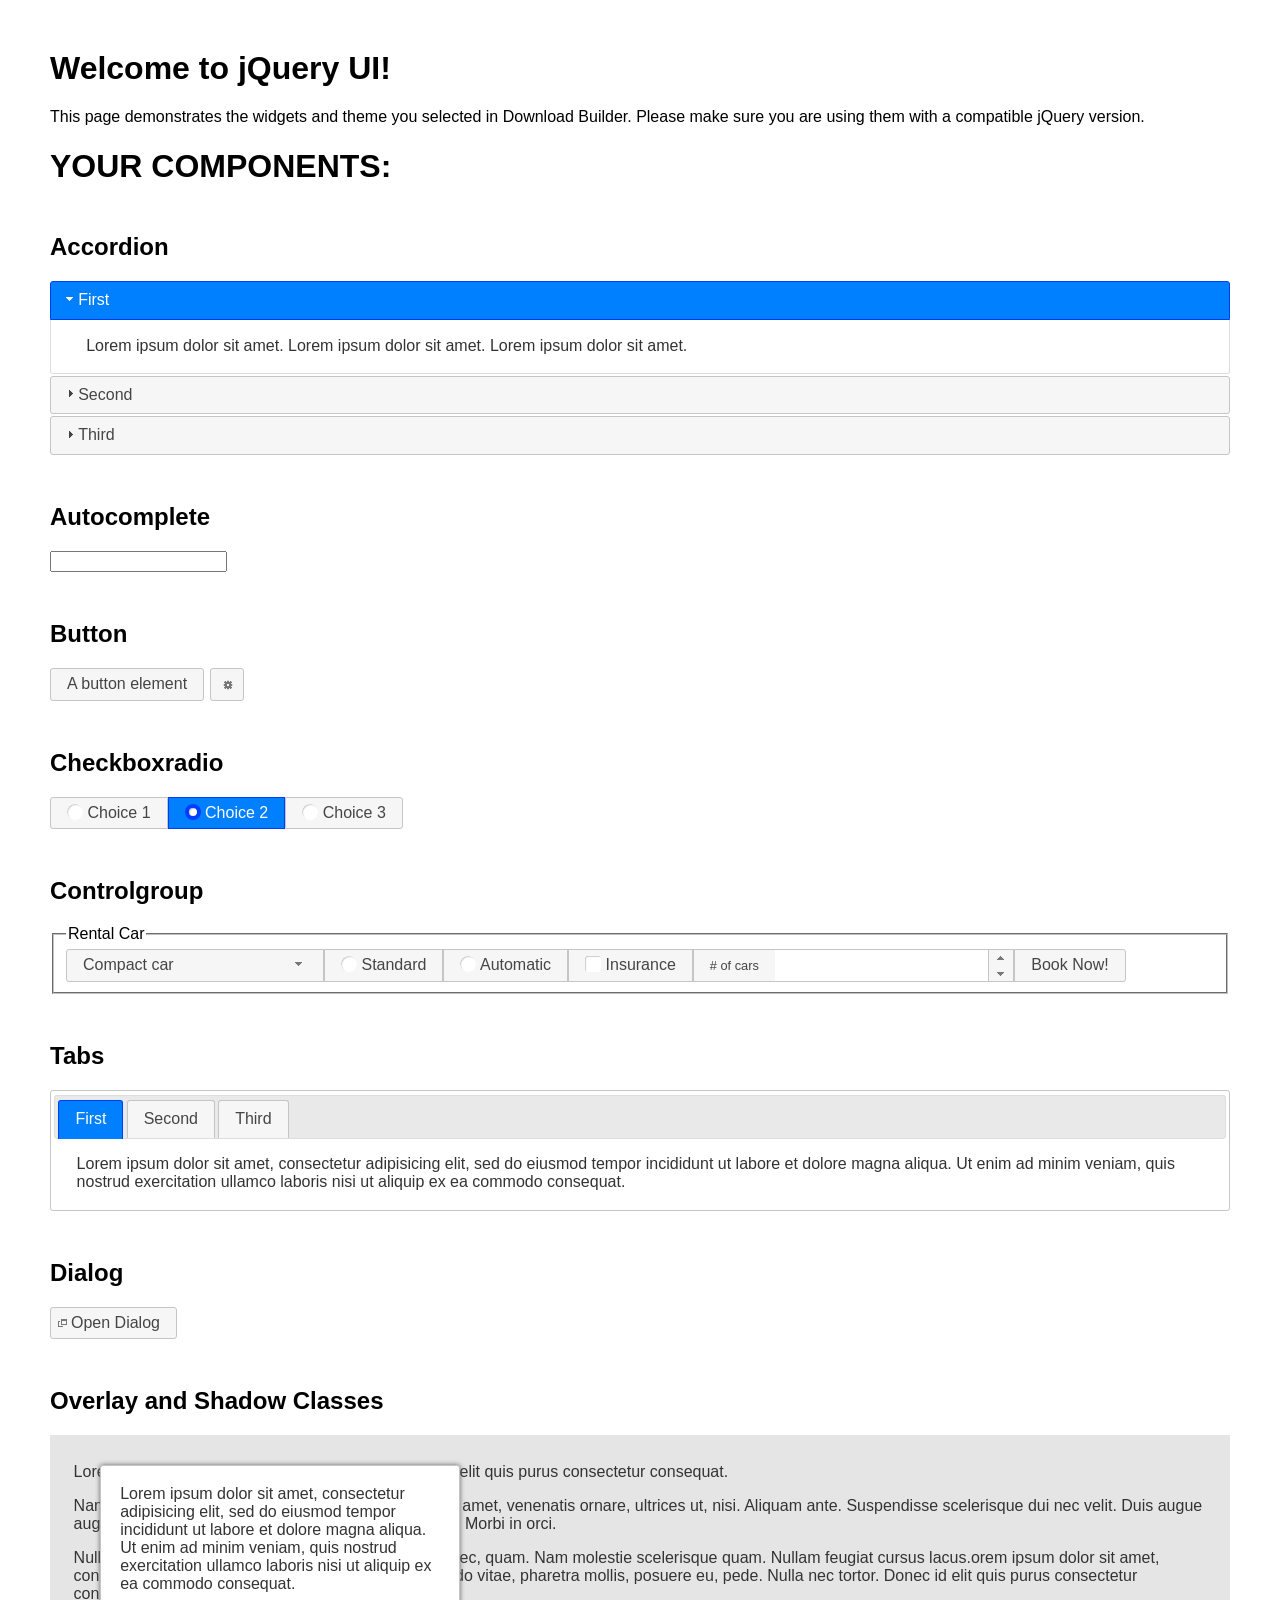
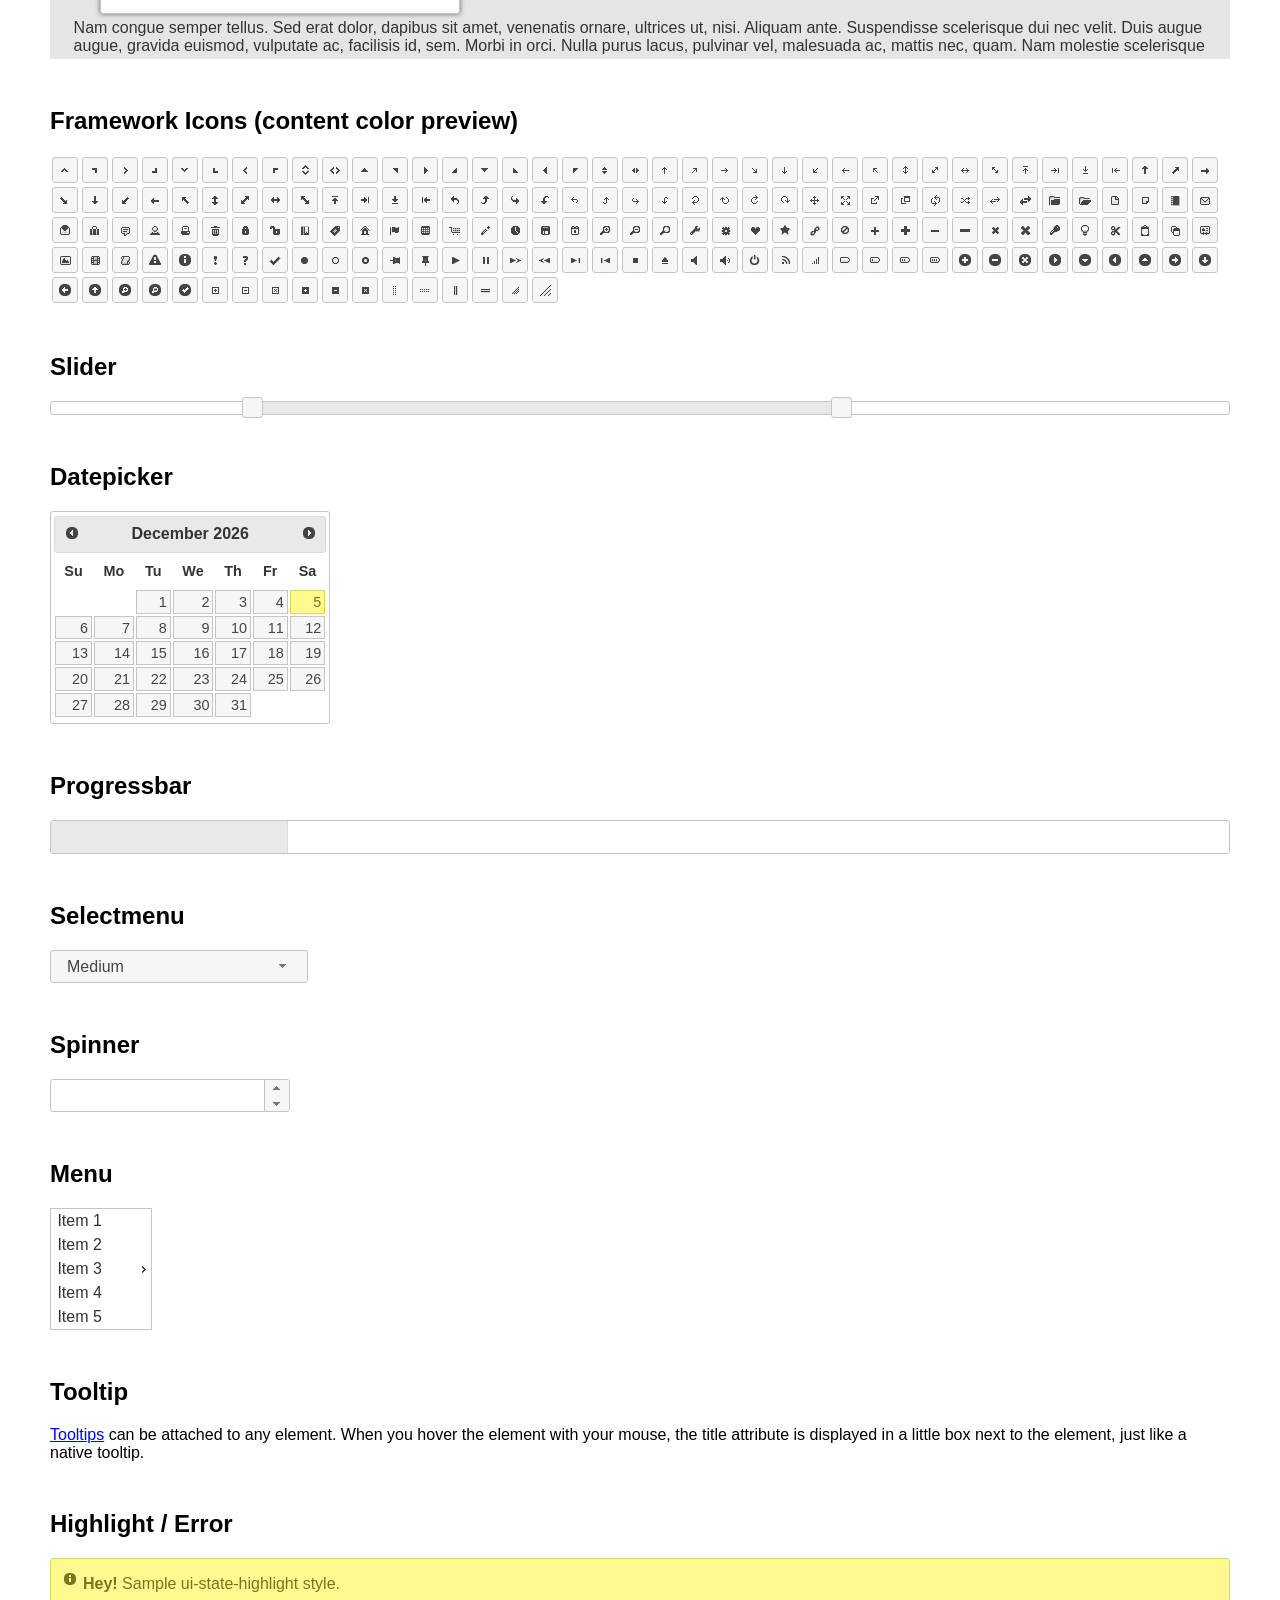
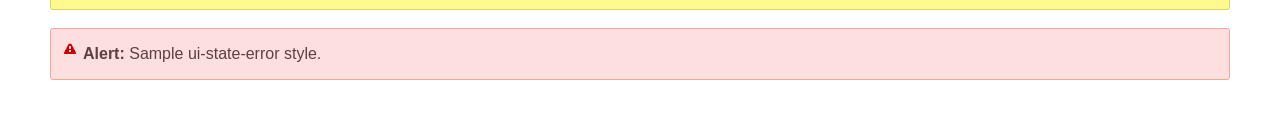
<file: [웹디자인 및 개발] 2025 지방기능경기대회 선수제공파일/공통/jquery-ui-1.12.1.custom/index.html>
<!doctype html>
<html lang="us">
<head>
 <meta charset="utf-8">
 <title>jQuery UI Example Page</title>
 <link href="jquery-ui.css" rel="stylesheet">
 <style>
 body{
  font-family: "Trebuchet MS", sans-serif;
  margin: 50px;
 }
 .demoHeaders {
  margin-top: 2em;
 }
 #dialog-link {
  padding: .4em 1em .4em 20px;
  text-decoration: none;
  position: relative;
 }
 #dialog-link span.ui-icon {
  margin: 0 5px 0 0;
  position: absolute;
  left: .2em;
  top: 50%;
  margin-top: -8px;
 }
 #icons {
  margin: 0;
  padding: 0;
 }
 #icons li {
  margin: 2px;
  position: relative;
  padding: 4px 0;
  cursor: pointer;
  float: left;
  list-style: none;
 }
 #icons span.ui-icon {
  float: left;
  margin: 0 4px;
 }
 .fakewindowcontain .ui-widget-overlay {
  position: absolute;
 }
 select {
  width: 200px;
 }
 </style>
</head>
<body>

<h1>Welcome to jQuery UI!</h1>

<div class="ui-widget">
 <p>This page demonstrates the widgets and theme you selected in Download Builder. Please make sure you are using them with a compatible jQuery version.</p>
</div>

<h1>YOUR COMPONENTS:</h1>


<!-- Accordion -->
<h2 class="demoHeaders">Accordion</h2>
<div id="accordion">
 <h3>First</h3>
 <div>Lorem ipsum dolor sit amet. Lorem ipsum dolor sit amet. Lorem ipsum dolor sit amet.</div>
 <h3>Second</h3>
 <div>Phasellus mattis tincidunt nibh.</div>
 <h3>Third</h3>
 <div>Nam dui erat, auctor a, dignissim quis.</div>
</div>



<!-- Autocomplete -->
<h2 class="demoHeaders">Autocomplete</h2>
<div>
 <input id="autocomplete" title="type &quot;a&quot;">
</div>



<!-- Button -->
<h2 class="demoHeaders">Button</h2>
<button id="button">A button element</button>
<button id="button-icon">An icon-only button</button>



<!-- Checkboxradio -->
<h2 class="demoHeaders">Checkboxradio</h2>
<form style="margin-top: 1em;">
 <div id="radioset">
  <input type="radio" id="radio1" name="radio"><label for="radio1">Choice 1</label>
  <input type="radio" id="radio2" name="radio" checked="checked"><label for="radio2">Choice 2</label>
  <input type="radio" id="radio3" name="radio"><label for="radio3">Choice 3</label>
 </div>
</form>



<!-- Controlgroup -->
<h2 class="demoHeaders">Controlgroup</h2>
<fieldset>
 <legend>Rental Car</legend>
 <div id="controlgroup">
  <select id="car-type">
   <option>Compact car</option>
   <option>Midsize car</option>
   <option>Full size car</option>
   <option>SUV</option>
   <option>Luxury</option>
   <option>Truck</option>
   <option>Van</option>
  </select>
  <label for="transmission-standard">Standard</label>
  <input type="radio" name="transmission" id="transmission-standard">
  <label for="transmission-automatic">Automatic</label>
  <input type="radio" name="transmission" id="transmission-automatic">
  <label for="insurance">Insurance</label>
  <input type="checkbox" name="insurance" id="insurance">
  <label for="horizontal-spinner" class="ui-controlgroup-label"># of cars</label>
  <input id="horizontal-spinner" class="ui-spinner-input">
  <button>Book Now!</button>
 </div>
</fieldset>



<!-- Tabs -->
<h2 class="demoHeaders">Tabs</h2>
<div id="tabs">
 <ul>
  <li><a href="#tabs-1">First</a></li>
  <li><a href="#tabs-2">Second</a></li>
  <li><a href="#tabs-3">Third</a></li>
 </ul>
 <div id="tabs-1">Lorem ipsum dolor sit amet, consectetur adipisicing elit, sed do eiusmod tempor incididunt ut labore et dolore magna aliqua. Ut enim ad minim veniam, quis nostrud exercitation ullamco laboris nisi ut aliquip ex ea commodo consequat.</div>
 <div id="tabs-2">Phasellus mattis tincidunt nibh. Cras orci urna, blandit id, pretium vel, aliquet ornare, felis. Maecenas scelerisque sem non nisl. Fusce sed lorem in enim dictum bibendum.</div>
 <div id="tabs-3">Nam dui erat, auctor a, dignissim quis, sollicitudin eu, felis. Pellentesque nisi urna, interdum eget, sagittis et, consequat vestibulum, lacus. Mauris porttitor ullamcorper augue.</div>
</div>



<h2 class="demoHeaders">Dialog</h2>
<p>
 <button id="dialog-link" class="ui-button ui-corner-all ui-widget">
  <span class="ui-icon ui-icon-newwin"></span>Open Dialog
 </button>
</p>

<h2 class="demoHeaders">Overlay and Shadow Classes</h2>
<div style="position: relative; width: 96%; height: 200px; padding:1% 2%; overflow:hidden;" class="fakewindowcontain">
 <p>Lorem ipsum dolor sit amet,  Nulla nec tortor. Donec id elit quis purus consectetur consequat. </p><p>Nam congue semper tellus. Sed erat dolor, dapibus sit amet, venenatis ornare, ultrices ut, nisi. Aliquam ante. Suspendisse scelerisque dui nec velit. Duis augue augue, gravida euismod, vulputate ac, facilisis id, sem. Morbi in orci. </p><p>Nulla purus lacus, pulvinar vel, malesuada ac, mattis nec, quam. Nam molestie scelerisque quam. Nullam feugiat cursus lacus.orem ipsum dolor sit amet, consectetur adipiscing elit. Donec libero risus, commodo vitae, pharetra mollis, posuere eu, pede. Nulla nec tortor. Donec id elit quis purus consectetur consequat. </p><p>Nam congue semper tellus. Sed erat dolor, dapibus sit amet, venenatis ornare, ultrices ut, nisi. Aliquam ante. Suspendisse scelerisque dui nec velit. Duis augue augue, gravida euismod, vulputate ac, facilisis id, sem. Morbi in orci. Nulla purus lacus, pulvinar vel, malesuada ac, mattis nec, quam. Nam molestie scelerisque quam. </p><p>Nullam feugiat cursus lacus.orem ipsum dolor sit amet, consectetur adipiscing elit. Donec libero risus, commodo vitae, pharetra mollis, posuere eu, pede. Nulla nec tortor. Donec id elit quis purus consectetur consequat. Nam congue semper tellus. Sed erat dolor, dapibus sit amet, venenatis ornare, ultrices ut, nisi. Aliquam ante. </p><p>Suspendisse scelerisque dui nec velit. Duis augue augue, gravida euismod, vulputate ac, facilisis id, sem. Morbi in orci. Nulla purus lacus, pulvinar vel, malesuada ac, mattis nec, quam. Nam molestie scelerisque quam. Nullam feugiat cursus lacus.orem ipsum dolor sit amet, consectetur adipiscing elit. Donec libero risus, commodo vitae, pharetra mollis, posuere eu, pede. Nulla nec tortor. Donec id elit quis purus consectetur consequat. Nam congue semper tellus. Sed erat dolor, dapibus sit amet, venenatis ornare, ultrices ut, nisi. </p>

 <!-- ui-dialog -->
 <div class="ui-widget-overlay ui-front"></div>
 <div style="position: absolute; width: 320px; left: 50px; top: 30px; padding: 1.2em" class="ui-widget ui-front ui-widget-content ui-corner-all ui-widget-shadow">
  Lorem ipsum dolor sit amet, consectetur adipisicing elit, sed do eiusmod tempor incididunt ut labore et dolore magna aliqua. Ut enim ad minim veniam, quis nostrud exercitation ullamco laboris nisi ut aliquip ex ea commodo consequat.
 </div>

</div>

<!-- ui-dialog -->
<div id="dialog" title="Dialog Title">
 <p>Lorem ipsum dolor sit amet, consectetur adipisicing elit, sed do eiusmod tempor incididunt ut labore et dolore magna aliqua. Ut enim ad minim veniam, quis nostrud exercitation ullamco laboris nisi ut aliquip ex ea commodo consequat.</p>
</div>



<h2 class="demoHeaders">Framework Icons (content color preview)</h2>
<ul id="icons" class="ui-widget ui-helper-clearfix">
 <li class="ui-state-default ui-corner-all" title=".ui-icon-caret-1-n"><span class="ui-icon ui-icon-caret-1-n"></span></li>
 <li class="ui-state-default ui-corner-all" title=".ui-icon-caret-1-ne"><span class="ui-icon ui-icon-caret-1-ne"></span></li>
 <li class="ui-state-default ui-corner-all" title=".ui-icon-caret-1-e"><span class="ui-icon ui-icon-caret-1-e"></span></li>
 <li class="ui-state-default ui-corner-all" title=".ui-icon-caret-1-se"><span class="ui-icon ui-icon-caret-1-se"></span></li>
 <li class="ui-state-default ui-corner-all" title=".ui-icon-caret-1-s"><span class="ui-icon ui-icon-caret-1-s"></span></li>
 <li class="ui-state-default ui-corner-all" title=".ui-icon-caret-1-sw"><span class="ui-icon ui-icon-caret-1-sw"></span></li>
 <li class="ui-state-default ui-corner-all" title=".ui-icon-caret-1-w"><span class="ui-icon ui-icon-caret-1-w"></span></li>
 <li class="ui-state-default ui-corner-all" title=".ui-icon-caret-1-nw"><span class="ui-icon ui-icon-caret-1-nw"></span></li>
 <li class="ui-state-default ui-corner-all" title=".ui-icon-caret-2-n-s"><span class="ui-icon ui-icon-caret-2-n-s"></span></li>
 <li class="ui-state-default ui-corner-all" title=".ui-icon-caret-2-e-w"><span class="ui-icon ui-icon-caret-2-e-w"></span></li>
 <li class="ui-state-default ui-corner-all" title=".ui-icon-triangle-1-n"><span class="ui-icon ui-icon-triangle-1-n"></span></li>
 <li class="ui-state-default ui-corner-all" title=".ui-icon-triangle-1-ne"><span class="ui-icon ui-icon-triangle-1-ne"></span></li>
 <li class="ui-state-default ui-corner-all" title=".ui-icon-triangle-1-e"><span class="ui-icon ui-icon-triangle-1-e"></span></li>
 <li class="ui-state-default ui-corner-all" title=".ui-icon-triangle-1-se"><span class="ui-icon ui-icon-triangle-1-se"></span></li>
 <li class="ui-state-default ui-corner-all" title=".ui-icon-triangle-1-s"><span class="ui-icon ui-icon-triangle-1-s"></span></li>
 <li class="ui-state-default ui-corner-all" title=".ui-icon-triangle-1-sw"><span class="ui-icon ui-icon-triangle-1-sw"></span></li>
 <li class="ui-state-default ui-corner-all" title=".ui-icon-triangle-1-w"><span class="ui-icon ui-icon-triangle-1-w"></span></li>
 <li class="ui-state-default ui-corner-all" title=".ui-icon-triangle-1-nw"><span class="ui-icon ui-icon-triangle-1-nw"></span></li>
 <li class="ui-state-default ui-corner-all" title=".ui-icon-triangle-2-n-s"><span class="ui-icon ui-icon-triangle-2-n-s"></span></li>
 <li class="ui-state-default ui-corner-all" title=".ui-icon-triangle-2-e-w"><span class="ui-icon ui-icon-triangle-2-e-w"></span></li>
 <li class="ui-state-default ui-corner-all" title=".ui-icon-arrow-1-n"><span class="ui-icon ui-icon-arrow-1-n"></span></li>
 <li class="ui-state-default ui-corner-all" title=".ui-icon-arrow-1-ne"><span class="ui-icon ui-icon-arrow-1-ne"></span></li>
 <li class="ui-state-default ui-corner-all" title=".ui-icon-arrow-1-e"><span class="ui-icon ui-icon-arrow-1-e"></span></li>
 <li class="ui-state-default ui-corner-all" title=".ui-icon-arrow-1-se"><span class="ui-icon ui-icon-arrow-1-se"></span></li>
 <li class="ui-state-default ui-corner-all" title=".ui-icon-arrow-1-s"><span class="ui-icon ui-icon-arrow-1-s"></span></li>
 <li class="ui-state-default ui-corner-all" title=".ui-icon-arrow-1-sw"><span class="ui-icon ui-icon-arrow-1-sw"></span></li>
 <li class="ui-state-default ui-corner-all" title=".ui-icon-arrow-1-w"><span class="ui-icon ui-icon-arrow-1-w"></span></li>
 <li class="ui-state-default ui-corner-all" title=".ui-icon-arrow-1-nw"><span class="ui-icon ui-icon-arrow-1-nw"></span></li>
 <li class="ui-state-default ui-corner-all" title=".ui-icon-arrow-2-n-s"><span class="ui-icon ui-icon-arrow-2-n-s"></span></li>
 <li class="ui-state-default ui-corner-all" title=".ui-icon-arrow-2-ne-sw"><span class="ui-icon ui-icon-arrow-2-ne-sw"></span></li>
 <li class="ui-state-default ui-corner-all" title=".ui-icon-arrow-2-e-w"><span class="ui-icon ui-icon-arrow-2-e-w"></span></li>
 <li class="ui-state-default ui-corner-all" title=".ui-icon-arrow-2-se-nw"><span class="ui-icon ui-icon-arrow-2-se-nw"></span></li>
 <li class="ui-state-default ui-corner-all" title=".ui-icon-arrowstop-1-n"><span class="ui-icon ui-icon-arrowstop-1-n"></span></li>
 <li class="ui-state-default ui-corner-all" title=".ui-icon-arrowstop-1-e"><span class="ui-icon ui-icon-arrowstop-1-e"></span></li>
 <li class="ui-state-default ui-corner-all" title=".ui-icon-arrowstop-1-s"><span class="ui-icon ui-icon-arrowstop-1-s"></span></li>
 <li class="ui-state-default ui-corner-all" title=".ui-icon-arrowstop-1-w"><span class="ui-icon ui-icon-arrowstop-1-w"></span></li>
 <li class="ui-state-default ui-corner-all" title=".ui-icon-arrowthick-1-n"><span class="ui-icon ui-icon-arrowthick-1-n"></span></li>
 <li class="ui-state-default ui-corner-all" title=".ui-icon-arrowthick-1-ne"><span class="ui-icon ui-icon-arrowthick-1-ne"></span></li>
 <li class="ui-state-default ui-corner-all" title=".ui-icon-arrowthick-1-e"><span class="ui-icon ui-icon-arrowthick-1-e"></span></li>
 <li class="ui-state-default ui-corner-all" title=".ui-icon-arrowthick-1-se"><span class="ui-icon ui-icon-arrowthick-1-se"></span></li>
 <li class="ui-state-default ui-corner-all" title=".ui-icon-arrowthick-1-s"><span class="ui-icon ui-icon-arrowthick-1-s"></span></li>
 <li class="ui-state-default ui-corner-all" title=".ui-icon-arrowthick-1-sw"><span class="ui-icon ui-icon-arrowthick-1-sw"></span></li>
 <li class="ui-state-default ui-corner-all" title=".ui-icon-arrowthick-1-w"><span class="ui-icon ui-icon-arrowthick-1-w"></span></li>
 <li class="ui-state-default ui-corner-all" title=".ui-icon-arrowthick-1-nw"><span class="ui-icon ui-icon-arrowthick-1-nw"></span></li>
 <li class="ui-state-default ui-corner-all" title=".ui-icon-arrowthick-2-n-s"><span class="ui-icon ui-icon-arrowthick-2-n-s"></span></li>
 <li class="ui-state-default ui-corner-all" title=".ui-icon-arrowthick-2-ne-sw"><span class="ui-icon ui-icon-arrowthick-2-ne-sw"></span></li>
 <li class="ui-state-default ui-corner-all" title=".ui-icon-arrowthick-2-e-w"><span class="ui-icon ui-icon-arrowthick-2-e-w"></span></li>
 <li class="ui-state-default ui-corner-all" title=".ui-icon-arrowthick-2-se-nw"><span class="ui-icon ui-icon-arrowthick-2-se-nw"></span></li>
 <li class="ui-state-default ui-corner-all" title=".ui-icon-arrowthickstop-1-n"><span class="ui-icon ui-icon-arrowthickstop-1-n"></span></li>
 <li class="ui-state-default ui-corner-all" title=".ui-icon-arrowthickstop-1-e"><span class="ui-icon ui-icon-arrowthickstop-1-e"></span></li>
 <li class="ui-state-default ui-corner-all" title=".ui-icon-arrowthickstop-1-s"><span class="ui-icon ui-icon-arrowthickstop-1-s"></span></li>
 <li class="ui-state-default ui-corner-all" title=".ui-icon-arrowthickstop-1-w"><span class="ui-icon ui-icon-arrowthickstop-1-w"></span></li>
 <li class="ui-state-default ui-corner-all" title=".ui-icon-arrowreturnthick-1-w"><span class="ui-icon ui-icon-arrowreturnthick-1-w"></span></li>
 <li class="ui-state-default ui-corner-all" title=".ui-icon-arrowreturnthick-1-n"><span class="ui-icon ui-icon-arrowreturnthick-1-n"></span></li>
 <li class="ui-state-default ui-corner-all" title=".ui-icon-arrowreturnthick-1-e"><span class="ui-icon ui-icon-arrowreturnthick-1-e"></span></li>
 <li class="ui-state-default ui-corner-all" title=".ui-icon-arrowreturnthick-1-s"><span class="ui-icon ui-icon-arrowreturnthick-1-s"></span></li>
 <li class="ui-state-default ui-corner-all" title=".ui-icon-arrowreturn-1-w"><span class="ui-icon ui-icon-arrowreturn-1-w"></span></li>
 <li class="ui-state-default ui-corner-all" title=".ui-icon-arrowreturn-1-n"><span class="ui-icon ui-icon-arrowreturn-1-n"></span></li>
 <li class="ui-state-default ui-corner-all" title=".ui-icon-arrowreturn-1-e"><span class="ui-icon ui-icon-arrowreturn-1-e"></span></li>
 <li class="ui-state-default ui-corner-all" title=".ui-icon-arrowreturn-1-s"><span class="ui-icon ui-icon-arrowreturn-1-s"></span></li>
 <li class="ui-state-default ui-corner-all" title=".ui-icon-arrowrefresh-1-w"><span class="ui-icon ui-icon-arrowrefresh-1-w"></span></li>
 <li class="ui-state-default ui-corner-all" title=".ui-icon-arrowrefresh-1-n"><span class="ui-icon ui-icon-arrowrefresh-1-n"></span></li>
 <li class="ui-state-default ui-corner-all" title=".ui-icon-arrowrefresh-1-e"><span class="ui-icon ui-icon-arrowrefresh-1-e"></span></li>
 <li class="ui-state-default ui-corner-all" title=".ui-icon-arrowrefresh-1-s"><span class="ui-icon ui-icon-arrowrefresh-1-s"></span></li>
 <li class="ui-state-default ui-corner-all" title=".ui-icon-arrow-4"><span class="ui-icon ui-icon-arrow-4"></span></li>
 <li class="ui-state-default ui-corner-all" title=".ui-icon-arrow-4-diag"><span class="ui-icon ui-icon-arrow-4-diag"></span></li>
 <li class="ui-state-default ui-corner-all" title=".ui-icon-extlink"><span class="ui-icon ui-icon-extlink"></span></li>
 <li class="ui-state-default ui-corner-all" title=".ui-icon-newwin"><span class="ui-icon ui-icon-newwin"></span></li>
 <li class="ui-state-default ui-corner-all" title=".ui-icon-refresh"><span class="ui-icon ui-icon-refresh"></span></li>
 <li class="ui-state-default ui-corner-all" title=".ui-icon-shuffle"><span class="ui-icon ui-icon-shuffle"></span></li>
 <li class="ui-state-default ui-corner-all" title=".ui-icon-transfer-e-w"><span class="ui-icon ui-icon-transfer-e-w"></span></li>
 <li class="ui-state-default ui-corner-all" title=".ui-icon-transferthick-e-w"><span class="ui-icon ui-icon-transferthick-e-w"></span></li>
 <li class="ui-state-default ui-corner-all" title=".ui-icon-folder-collapsed"><span class="ui-icon ui-icon-folder-collapsed"></span></li>
 <li class="ui-state-default ui-corner-all" title=".ui-icon-folder-open"><span class="ui-icon ui-icon-folder-open"></span></li>
 <li class="ui-state-default ui-corner-all" title=".ui-icon-document"><span class="ui-icon ui-icon-document"></span></li>
 <li class="ui-state-default ui-corner-all" title=".ui-icon-document-b"><span class="ui-icon ui-icon-document-b"></span></li>
 <li class="ui-state-default ui-corner-all" title=".ui-icon-note"><span class="ui-icon ui-icon-note"></span></li>
 <li class="ui-state-default ui-corner-all" title=".ui-icon-mail-closed"><span class="ui-icon ui-icon-mail-closed"></span></li>
 <li class="ui-state-default ui-corner-all" title=".ui-icon-mail-open"><span class="ui-icon ui-icon-mail-open"></span></li>
 <li class="ui-state-default ui-corner-all" title=".ui-icon-suitcase"><span class="ui-icon ui-icon-suitcase"></span></li>
 <li class="ui-state-default ui-corner-all" title=".ui-icon-comment"><span class="ui-icon ui-icon-comment"></span></li>
 <li class="ui-state-default ui-corner-all" title=".ui-icon-person"><span class="ui-icon ui-icon-person"></span></li>
 <li class="ui-state-default ui-corner-all" title=".ui-icon-print"><span class="ui-icon ui-icon-print"></span></li>
 <li class="ui-state-default ui-corner-all" title=".ui-icon-trash"><span class="ui-icon ui-icon-trash"></span></li>
 <li class="ui-state-default ui-corner-all" title=".ui-icon-locked"><span class="ui-icon ui-icon-locked"></span></li>
 <li class="ui-state-default ui-corner-all" title=".ui-icon-unlocked"><span class="ui-icon ui-icon-unlocked"></span></li>
 <li class="ui-state-default ui-corner-all" title=".ui-icon-bookmark"><span class="ui-icon ui-icon-bookmark"></span></li>
 <li class="ui-state-default ui-corner-all" title=".ui-icon-tag"><span class="ui-icon ui-icon-tag"></span></li>
 <li class="ui-state-default ui-corner-all" title=".ui-icon-home"><span class="ui-icon ui-icon-home"></span></li>
 <li class="ui-state-default ui-corner-all" title=".ui-icon-flag"><span class="ui-icon ui-icon-flag"></span></li>
 <li class="ui-state-default ui-corner-all" title=".ui-icon-calculator"><span class="ui-icon ui-icon-calculator"></span></li>
 <li class="ui-state-default ui-corner-all" title=".ui-icon-cart"><span class="ui-icon ui-icon-cart"></span></li>
 <li class="ui-state-default ui-corner-all" title=".ui-icon-pencil"><span class="ui-icon ui-icon-pencil"></span></li>
 <li class="ui-state-default ui-corner-all" title=".ui-icon-clock"><span class="ui-icon ui-icon-clock"></span></li>
 <li class="ui-state-default ui-corner-all" title=".ui-icon-disk"><span class="ui-icon ui-icon-disk"></span></li>
 <li class="ui-state-default ui-corner-all" title=".ui-icon-calendar"><span class="ui-icon ui-icon-calendar"></span></li>
 <li class="ui-state-default ui-corner-all" title=".ui-icon-zoomin"><span class="ui-icon ui-icon-zoomin"></span></li>
 <li class="ui-state-default ui-corner-all" title=".ui-icon-zoomout"><span class="ui-icon ui-icon-zoomout"></span></li>
 <li class="ui-state-default ui-corner-all" title=".ui-icon-search"><span class="ui-icon ui-icon-search"></span></li>
 <li class="ui-state-default ui-corner-all" title=".ui-icon-wrench"><span class="ui-icon ui-icon-wrench"></span></li>
 <li class="ui-state-default ui-corner-all" title=".ui-icon-gear"><span class="ui-icon ui-icon-gear"></span></li>
 <li class="ui-state-default ui-corner-all" title=".ui-icon-heart"><span class="ui-icon ui-icon-heart"></span></li>
 <li class="ui-state-default ui-corner-all" title=".ui-icon-star"><span class="ui-icon ui-icon-star"></span></li>
 <li class="ui-state-default ui-corner-all" title=".ui-icon-link"><span class="ui-icon ui-icon-link"></span></li>
 <li class="ui-state-default ui-corner-all" title=".ui-icon-cancel"><span class="ui-icon ui-icon-cancel"></span></li>
 <li class="ui-state-default ui-corner-all" title=".ui-icon-plus"><span class="ui-icon ui-icon-plus"></span></li>
 <li class="ui-state-default ui-corner-all" title=".ui-icon-plusthick"><span class="ui-icon ui-icon-plusthick"></span></li>
 <li class="ui-state-default ui-corner-all" title=".ui-icon-minus"><span class="ui-icon ui-icon-minus"></span></li>
 <li class="ui-state-default ui-corner-all" title=".ui-icon-minusthick"><span class="ui-icon ui-icon-minusthick"></span></li>
 <li class="ui-state-default ui-corner-all" title=".ui-icon-close"><span class="ui-icon ui-icon-close"></span></li>
 <li class="ui-state-default ui-corner-all" title=".ui-icon-closethick"><span class="ui-icon ui-icon-closethick"></span></li>
 <li class="ui-state-default ui-corner-all" title=".ui-icon-key"><span class="ui-icon ui-icon-key"></span></li>
 <li class="ui-state-default ui-corner-all" title=".ui-icon-lightbulb"><span class="ui-icon ui-icon-lightbulb"></span></li>
 <li class="ui-state-default ui-corner-all" title=".ui-icon-scissors"><span class="ui-icon ui-icon-scissors"></span></li>
 <li class="ui-state-default ui-corner-all" title=".ui-icon-clipboard"><span class="ui-icon ui-icon-clipboard"></span></li>
 <li class="ui-state-default ui-corner-all" title=".ui-icon-copy"><span class="ui-icon ui-icon-copy"></span></li>
 <li class="ui-state-default ui-corner-all" title=".ui-icon-contact"><span class="ui-icon ui-icon-contact"></span></li>
 <li class="ui-state-default ui-corner-all" title=".ui-icon-image"><span class="ui-icon ui-icon-image"></span></li>
 <li class="ui-state-default ui-corner-all" title=".ui-icon-video"><span class="ui-icon ui-icon-video"></span></li>
 <li class="ui-state-default ui-corner-all" title=".ui-icon-script"><span class="ui-icon ui-icon-script"></span></li>
 <li class="ui-state-default ui-corner-all" title=".ui-icon-alert"><span class="ui-icon ui-icon-alert"></span></li>
 <li class="ui-state-default ui-corner-all" title=".ui-icon-info"><span class="ui-icon ui-icon-info"></span></li>
 <li class="ui-state-default ui-corner-all" title=".ui-icon-notice"><span class="ui-icon ui-icon-notice"></span></li>
 <li class="ui-state-default ui-corner-all" title=".ui-icon-help"><span class="ui-icon ui-icon-help"></span></li>
 <li class="ui-state-default ui-corner-all" title=".ui-icon-check"><span class="ui-icon ui-icon-check"></span></li>
 <li class="ui-state-default ui-corner-all" title=".ui-icon-bullet"><span class="ui-icon ui-icon-bullet"></span></li>
 <li class="ui-state-default ui-corner-all" title=".ui-icon-radio-off"><span class="ui-icon ui-icon-radio-off"></span></li>
 <li class="ui-state-default ui-corner-all" title=".ui-icon-radio-on"><span class="ui-icon ui-icon-radio-on"></span></li>
 <li class="ui-state-default ui-corner-all" title=".ui-icon-pin-w"><span class="ui-icon ui-icon-pin-w"></span></li>
 <li class="ui-state-default ui-corner-all" title=".ui-icon-pin-s"><span class="ui-icon ui-icon-pin-s"></span></li>
 <li class="ui-state-default ui-corner-all" title=".ui-icon-play"><span class="ui-icon ui-icon-play"></span></li>
 <li class="ui-state-default ui-corner-all" title=".ui-icon-pause"><span class="ui-icon ui-icon-pause"></span></li>
 <li class="ui-state-default ui-corner-all" title=".ui-icon-seek-next"><span class="ui-icon ui-icon-seek-next"></span></li>
 <li class="ui-state-default ui-corner-all" title=".ui-icon-seek-prev"><span class="ui-icon ui-icon-seek-prev"></span></li>
 <li class="ui-state-default ui-corner-all" title=".ui-icon-seek-end"><span class="ui-icon ui-icon-seek-end"></span></li>
 <li class="ui-state-default ui-corner-all" title=".ui-icon-seek-first"><span class="ui-icon ui-icon-seek-first"></span></li>
 <li class="ui-state-default ui-corner-all" title=".ui-icon-stop"><span class="ui-icon ui-icon-stop"></span></li>
 <li class="ui-state-default ui-corner-all" title=".ui-icon-eject"><span class="ui-icon ui-icon-eject"></span></li>
 <li class="ui-state-default ui-corner-all" title=".ui-icon-volume-off"><span class="ui-icon ui-icon-volume-off"></span></li>
 <li class="ui-state-default ui-corner-all" title=".ui-icon-volume-on"><span class="ui-icon ui-icon-volume-on"></span></li>
 <li class="ui-state-default ui-corner-all" title=".ui-icon-power"><span class="ui-icon ui-icon-power"></span></li>
 <li class="ui-state-default ui-corner-all" title=".ui-icon-signal-diag"><span class="ui-icon ui-icon-signal-diag"></span></li>
 <li class="ui-state-default ui-corner-all" title=".ui-icon-signal"><span class="ui-icon ui-icon-signal"></span></li>
 <li class="ui-state-default ui-corner-all" title=".ui-icon-battery-0"><span class="ui-icon ui-icon-battery-0"></span></li>
 <li class="ui-state-default ui-corner-all" title=".ui-icon-battery-1"><span class="ui-icon ui-icon-battery-1"></span></li>
 <li class="ui-state-default ui-corner-all" title=".ui-icon-battery-2"><span class="ui-icon ui-icon-battery-2"></span></li>
 <li class="ui-state-default ui-corner-all" title=".ui-icon-battery-3"><span class="ui-icon ui-icon-battery-3"></span></li>
 <li class="ui-state-default ui-corner-all" title=".ui-icon-circle-plus"><span class="ui-icon ui-icon-circle-plus"></span></li>
 <li class="ui-state-default ui-corner-all" title=".ui-icon-circle-minus"><span class="ui-icon ui-icon-circle-minus"></span></li>
 <li class="ui-state-default ui-corner-all" title=".ui-icon-circle-close"><span class="ui-icon ui-icon-circle-close"></span></li>
 <li class="ui-state-default ui-corner-all" title=".ui-icon-circle-triangle-e"><span class="ui-icon ui-icon-circle-triangle-e"></span></li>
 <li class="ui-state-default ui-corner-all" title=".ui-icon-circle-triangle-s"><span class="ui-icon ui-icon-circle-triangle-s"></span></li>
 <li class="ui-state-default ui-corner-all" title=".ui-icon-circle-triangle-w"><span class="ui-icon ui-icon-circle-triangle-w"></span></li>
 <li class="ui-state-default ui-corner-all" title=".ui-icon-circle-triangle-n"><span class="ui-icon ui-icon-circle-triangle-n"></span></li>
 <li class="ui-state-default ui-corner-all" title=".ui-icon-circle-arrow-e"><span class="ui-icon ui-icon-circle-arrow-e"></span></li>
 <li class="ui-state-default ui-corner-all" title=".ui-icon-circle-arrow-s"><span class="ui-icon ui-icon-circle-arrow-s"></span></li>
 <li class="ui-state-default ui-corner-all" title=".ui-icon-circle-arrow-w"><span class="ui-icon ui-icon-circle-arrow-w"></span></li>
 <li class="ui-state-default ui-corner-all" title=".ui-icon-circle-arrow-n"><span class="ui-icon ui-icon-circle-arrow-n"></span></li>
 <li class="ui-state-default ui-corner-all" title=".ui-icon-circle-zoomin"><span class="ui-icon ui-icon-circle-zoomin"></span></li>
 <li class="ui-state-default ui-corner-all" title=".ui-icon-circle-zoomout"><span class="ui-icon ui-icon-circle-zoomout"></span></li>
 <li class="ui-state-default ui-corner-all" title=".ui-icon-circle-check"><span class="ui-icon ui-icon-circle-check"></span></li>
 <li class="ui-state-default ui-corner-all" title=".ui-icon-circlesmall-plus"><span class="ui-icon ui-icon-circlesmall-plus"></span></li>
 <li class="ui-state-default ui-corner-all" title=".ui-icon-circlesmall-minus"><span class="ui-icon ui-icon-circlesmall-minus"></span></li>
 <li class="ui-state-default ui-corner-all" title=".ui-icon-circlesmall-close"><span class="ui-icon ui-icon-circlesmall-close"></span></li>
 <li class="ui-state-default ui-corner-all" title=".ui-icon-squaresmall-plus"><span class="ui-icon ui-icon-squaresmall-plus"></span></li>
 <li class="ui-state-default ui-corner-all" title=".ui-icon-squaresmall-minus"><span class="ui-icon ui-icon-squaresmall-minus"></span></li>
 <li class="ui-state-default ui-corner-all" title=".ui-icon-squaresmall-close"><span class="ui-icon ui-icon-squaresmall-close"></span></li>
 <li class="ui-state-default ui-corner-all" title=".ui-icon-grip-dotted-vertical"><span class="ui-icon ui-icon-grip-dotted-vertical"></span></li>
 <li class="ui-state-default ui-corner-all" title=".ui-icon-grip-dotted-horizontal"><span class="ui-icon ui-icon-grip-dotted-horizontal"></span></li>
 <li class="ui-state-default ui-corner-all" title=".ui-icon-grip-solid-vertical"><span class="ui-icon ui-icon-grip-solid-vertical"></span></li>
 <li class="ui-state-default ui-corner-all" title=".ui-icon-grip-solid-horizontal"><span class="ui-icon ui-icon-grip-solid-horizontal"></span></li>
 <li class="ui-state-default ui-corner-all" title=".ui-icon-gripsmall-diagonal-se"><span class="ui-icon ui-icon-gripsmall-diagonal-se"></span></li>
 <li class="ui-state-default ui-corner-all" title=".ui-icon-grip-diagonal-se"><span class="ui-icon ui-icon-grip-diagonal-se"></span></li>
</ul>


<!-- Slider -->
<h2 class="demoHeaders">Slider</h2>
<div id="slider"></div>



<!-- Datepicker -->
<h2 class="demoHeaders">Datepicker</h2>
<div id="datepicker"></div>



<!-- Progressbar -->
<h2 class="demoHeaders">Progressbar</h2>
<div id="progressbar"></div>



<!-- Progressbar -->
<h2 class="demoHeaders">Selectmenu</h2>
<select id="selectmenu">
 <option>Slower</option>
 <option>Slow</option>
 <option selected="selected">Medium</option>
 <option>Fast</option>
 <option>Faster</option>
</select>



<!-- Spinner -->
<h2 class="demoHeaders">Spinner</h2>
<input id="spinner">



<!-- Menu -->
<h2 class="demoHeaders">Menu</h2>
<ul style="width:100px;" id="menu">
 <li><div>Item 1</div></li>
 <li><div>Item 2</div></li>
 <li><div>Item 3</div>
  <ul>
   <li><div>Item 3-1</div></li>
   <li><div>Item 3-2</div></li>
   <li><div>Item 3-3</div></li>
   <li><div>Item 3-4</div></li>
   <li><div>Item 3-5</div></li>
  </ul>
 </li>
 <li><div>Item 4</div></li>
 <li><div>Item 5</div></li>
</ul>



<!-- Tooltip -->
<h2 class="demoHeaders">Tooltip</h2>
<p id="tooltip">
 <a href="#" title="That&apos;s what this widget is">Tooltips</a> can be attached to any element. When you hover
the element with your mouse, the title attribute is displayed in a little box next to the element, just like a native tooltip.
</p>


<!-- Highlight / Error -->
<h2 class="demoHeaders">Highlight / Error</h2>
<div class="ui-widget">
 <div class="ui-state-highlight ui-corner-all" style="margin-top: 20px; padding: 0 .7em;">
  <p><span class="ui-icon ui-icon-info" style="float: left; margin-right: .3em;"></span>
  <strong>Hey!</strong> Sample ui-state-highlight style.</p>
 </div>
</div>
<br>
<div class="ui-widget">
 <div class="ui-state-error ui-corner-all" style="padding: 0 .7em;">
  <p><span class="ui-icon ui-icon-alert" style="float: left; margin-right: .3em;"></span>
  <strong>Alert:</strong> Sample ui-state-error style.</p>
 </div>
</div>

<script src="external/jquery/jquery.js"></script>
<script src="jquery-ui.js"></script>
<script>

$( "#accordion" ).accordion();



var availableTags = [
 "ActionScript",
 "AppleScript",
 "Asp",
 "BASIC",
 "C",
 "C++",
 "Clojure",
 "COBOL",
 "ColdFusion",
 "Erlang",
 "Fortran",
 "Groovy",
 "Haskell",
 "Java",
 "JavaScript",
 "Lisp",
 "Perl",
 "PHP",
 "Python",
 "Ruby",
 "Scala",
 "Scheme"
];
$( "#autocomplete" ).autocomplete({
 source: availableTags
});



$( "#button" ).button();
$( "#button-icon" ).button({
 icon: "ui-icon-gear",
 showLabel: false
});



$( "#radioset" ).buttonset();



$( "#controlgroup" ).controlgroup();



$( "#tabs" ).tabs();



$( "#dialog" ).dialog({
 autoOpen: false,
 width: 400,
 buttons: [
  {
   text: "Ok",
   click: function() {
    $( this ).dialog( "close" );
   }
  },
  {
   text: "Cancel",
   click: function() {
    $( this ).dialog( "close" );
   }
  }
 ]
});

// Link to open the dialog
$( "#dialog-link" ).click(function( event ) {
 $( "#dialog" ).dialog( "open" );
 event.preventDefault();
});



$( "#datepicker" ).datepicker({
 inline: true
});



$( "#slider" ).slider({
 range: true,
 values: [ 17, 67 ]
});



$( "#progressbar" ).progressbar({
 value: 20
});



$( "#spinner" ).spinner();



$( "#menu" ).menu();



$( "#tooltip" ).tooltip();



$( "#selectmenu" ).selectmenu();


// Hover states on the static widgets
$( "#dialog-link, #icons li" ).hover(
 function() {
  $( this ).addClass( "ui-state-hover" );
 },
 function() {
  $( this ).removeClass( "ui-state-hover" );
 }
);
</script>
</body>
</html>
</file>
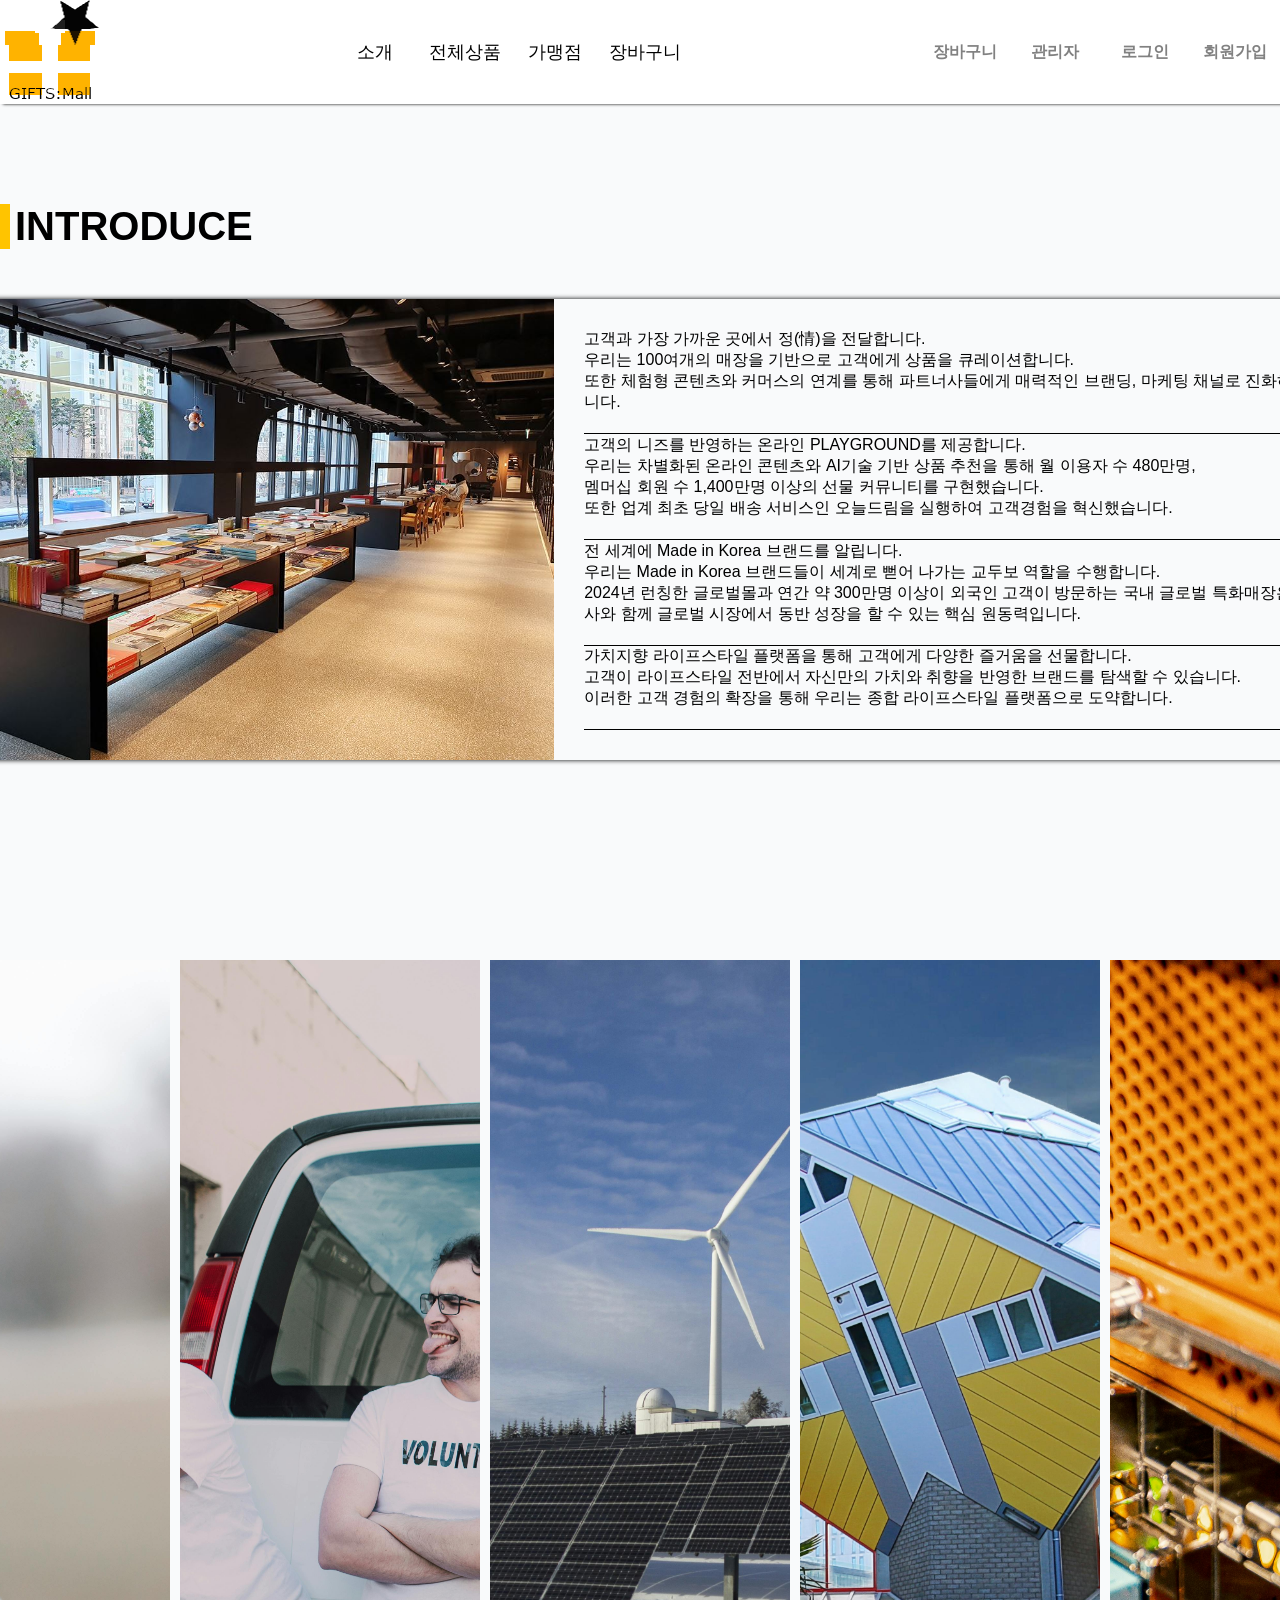
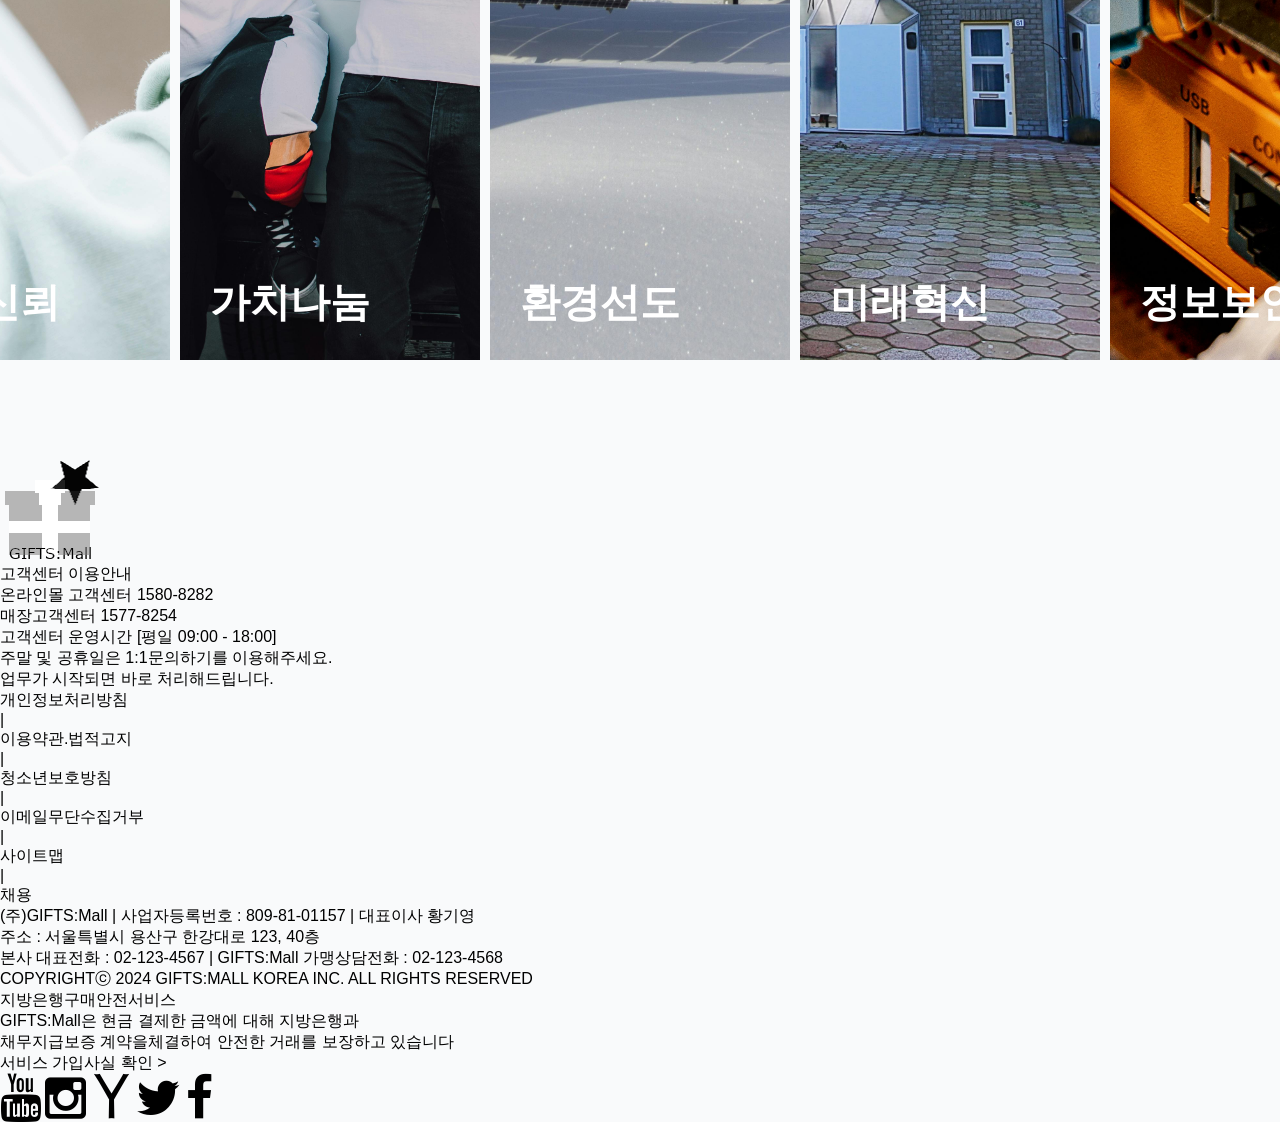
<file: sub1.html>
<!DOCTYPE html>
<html lang="en">
<head>
  <meta charset="UTF-8">
  <meta name="viewport" content="width=device-width, initial-scale=1.0">
  <title>Document</title>
  <link rel="stylesheet" href="./css/style.css" />
    <link rel="stylesheet" href="./css/main.css" />
    <link rel="stylesheet" href="./css/sub1.css" />
    <link
      rel="stylesheet"
      href="./[웹디자인 및 개발] 2025 지방기능경기대회 선수제공파일/공통/fontawesome/css/font-awesome.min.css"
    />
</head>
<body>
  <!-- 헤더 -->
  <header>
      <a href="./index.html"
        ><img src="./images/logo.png" alt="logo" title="logo"
      /></a>
      <div class="dropdown">
        <ul>
          <a href="./sub1.html">소개</a>
          <ul class="drop">
            <li><a href="#">-</a></li>
            <li><a href="#">-</a></li>
          </ul>
        </ul>
        <ul>
          <a href="./sub2.html">전체상품</a>
          <ul class="drop">
            <li><a href="./sub2.html">판매상품</a></li>
            <li><a href="./sub3.html">인기상품</a></li>
          </ul>
        </ul>
        <ul>
          <a href="#">가맹점</a>
          <ul class="drop">
            <li><a href="#">-</a></li>
            <li><a href="#">-</a></li>
          </ul>
        </ul>
        <ul>
          <a href="./sub4.html">장바구니</a>
          <ul class="drop">
            <li><a href="#">-</a></li>
            <li><a href="#">-</a></li>
          </ul>
        </ul>
      </div>
      <div class="hdabox">
        <a href="#">장바구니</a>
        <a href="#">관리자</a>
        <a href="#">로그인</a>
        <a href="#">회원가입</a>
      </div>
    </header>
    <main>
      <!-- 소개 -->
      <div class="main-title">INTRODUCE</div>
      <div class="introduce">
        <div class="img-cover">
          <img src="./[웹디자인 및 개발] 2025 지방기능경기대회 선수제공파일/공통/images/28.JPG" alt="">
        </div>
        <div class="intro-content">
          <div class="intro-con">
            <p>고객과 가장 가까운 곳에서 정(情)을 전달합니다.</p>
            <p>우리는 100여개의 매장을 기반으로 고객에게 상품을 큐레이션합니다.</p>
            <p>또한 체험형 콘텐츠와 커머스의 연계를 통해 파트너사들에게 매력적인 브랜딩, 마케팅 채널로 진화하고 있습니다.</p>
          </div>
          <div class="intro-con">
            <p>고객의 니즈를 반영하는 온라인 PLAYGROUND를 제공합니다.</p>
            <p>우리는 차별화된 온라인 콘텐츠와 AI기술 기반 상품 추천을 통해 월 이용자 수 480만명,<br> 멤머십 회원 수 1,400만명 이상의 선물 커뮤니티를 구현했습니다.</p>
            <p>또한 업계 최초 당일 배송 서비스인 오늘드림을 실행하여 고객경험을 혁신했습니다.</p>
          </div>
          <div class="intro-con">
            <p>전 세계에 Made in Korea 브랜드를 알립니다. </p>
            <p>우리는 Made in Korea 브랜드들이 세계로 뻗어 나가는 교두보 역할을 수행합니다.</p>
            <p>2024년 런칭한 글로벌몰과 연간 약 300만명 이상이 외국인 고객이 방문하는 국내 글로벌 특화매장은 파트너사와 함께 글로벌 시장에서 동반 성장을 할 수 있는 핵심 원동력입니다.</p>
          </div>
          <div class="intro-con">
            <p>가치지향 라이프스타일 플랫폼을 통해 고객에게 다양한 즐거움을 선물합니다.</p>
            <p>고객이 라이프스타일 전반에서 자신만의 가치와 취향을 반영한 브랜드를 탐색할 수 있습니다.</p>
            <p>이러한 고객 경험의 확장을 통해 우리는 종합 라이프스타일 플랫폼으로 도약합니다.</p>
          </div>
        </div>
      </div>
    </main>
    <!-- 모토 -->
    <main>
      <div class="gallery">
        <div class="motto01">
          <div class="mtitle01">행복신뢰</div>
        </div>
        <div class="motto02">
          <div class="mtitle02">가치나눔</div>
        </div>
        <div class="motto03">
          <div class="mtitle03">환경선도</div>
        </div>
        <div class="motto04">
          <div class="mtitle04">미래혁신</div>
        </div>
        <div class="motto05">
          <div class="mtitle05">정보보안 </div>
          <div class="desBox">
            <div class="des01">고객신뢰를 바탕으로 행복한 사회를 추구하는 글로벌 기업</div>
            <div class="des02">기업의 가치 혁신의 출발은 나눔을 시작으로 고객 가치를 탐험한다.</div>
            <div class="des03">세계 기후변화 대응을 위해 100% 재생에너지로 생산된 제품만 선별한다.</div>
            <div class="des04">다른 생각 다른 미래, 플랫폼 기반의 글로벌 미래 혁신을 선도한다.</div>
            <div class="des05">글로벌 수준의 개인정보보호 및 보안 체계를 유지한다.</div>
          </div>
        </div>
      </div>
    </main>
    <!-- 푸터 -->

  <footer>
      <a href="./index.html"
        ><img src="./images/logo.png" alt="logo" title="logo"
      /></a>
      <div class="ft-wrap">
        <div class="ft-top">
          <div class="ft-1">
            <p>고객센터 이용안내</p>
            <p>온라인몰 고객센터 1580-8282</p>
            <p>매장고객센터 1577-8254</p>
          </div>
          <div class="ft-2">
            <p>고객센터 운영시간 [평일 09:00 - 18:00]</p>
          </div>
          <div class="ft-3">
            <p>주말 및 공휴일은 1:1문의하기를 이용해주세요.</p>
            <p>업무가 시작되면 바로 처리해드립니다.</p>
          </div>
          <div class="ft-4">
            <p>개인정보처리방침</p>
            |
            <p>이용약관.법적고지</p>
            |
            <p>청소년보호방침</p>
            |
            <p>이메일무단수집거부</p>
            |
            <p>사이트맵</p>
            |
            <p>채용</p>
          </div>
        </div>
        <div class="ft-bottom">
          <div class="ft-5">
            <p>
              (주)GIFTS:Mall | 사업자등록번호 : 809-81-01157 | 대표이사 황기영
            </p>
            <p>주소 : 서울특별시 용산구 한강대로 123, 40층</p>
            <p>
              본사 대표전화 : 02-123-4567 | GIFTS:Mall 가맹상담전화 :
              02-123-4568
            </p>
            <p>COPYRIGHTⓒ 2024 GIFTS:MALL KOREA INC. ALL RIGHTS RESERVED</p>
          </div>
          <div class="ft-6">
            <p>지방은행구매안전서비스</p>
            <p>GIFTS:Mall은 현금 결제한 금액에 대해 지방은행과 <br> 채무지급보증 계약을체결하여  안전한 거래를 보장하고 있습니다</p>
            <p>서비스 가입사실 확인 ></p>
          </div>
          <div class="ft-fa">
            <i class="fa fa-3x fa-youtube"></i>
            <i class="fa fa-3x fa-instagram"></i>
            <i class="fa fa-3x fa-yahoo"></i>
            <i class="fa fa-3x fa-twitter"></i>
            <i class="fa fa-3x fa-facebook"></i>
          </div>
        </div>
      </div>
    </footer>
</body>
<script src="./js/sub1.js"></script>
</html>
</file>
<file: css/style.css>
/* 로딩 */

.loadingCon {
  position: fixed;
  width: 100%;
  height: 100vh;
  top: 0;
  left: 0;
  background-color: rgba(0, 0, 0, 0.438);
  z-index: 999;
  display: flex;
  justify-content: center;
  align-items: center;
  animation: loadingCon 4s ease forwards;
}

.loading {
  border-radius: 50%;
  z-index: 999;
  width: 100px;
  height: 100px;
  border: 20px solid white;
  border-left: 20px solid #ffd400;
  animation: loading 4s ease forwards;
}

@keyframes loadingCon {
  80% {
    opacity: 0.6;
  }
  100% {
    opacity: 0;
    visibility: hidden;
    z-index: -1;
  }
}
@keyframes loading {
  80% {
    opacity: 0.6;
  }
  100% {
    opacity: 0;
    visibility: hidden;
    z-index: -1;
    transform: rotate(720deg);
  }
}

/* 슬라이드 */

.slider {
  position: relative;
  width: 100%;
  height: 800px;
  overflow: hidden;
}
.slider:hover .slide {
  animation-play-state: paused;
}

.slide {
  display: flex;
  flex-direction: column;
  align-items: center;
  position: absolute;
  width: 100%;
  height: 100%;
  background-position: center;
  background-size: cover;
  animation: slider 9s infinite linear;
}
.slide::before {
  content: "";
  position: absolute;
  top: 0;
  left: 0;
  width: 100%;
  height: 100%;
  background-color: rgba(0, 0, 0, 0.274);
}
.slide h1 {
  position: absolute;
  font-size: 80px;
  color: white;
  left: 100px;
  bottom: 200px;
  padding: 10px;
}
.slide p {
  font-size: 32px;
  position: absolute;
  color: white;
  left: 100px;
  bottom: 100px;
  padding: 10px;
  font-weight: 500;
}

.slide span {
  color: #ffd400;
}

.slide:nth-child(1) {
  background-image: url(../images/slide1.jpg);
  animation-delay: 0s;
}
.slide:nth-child(2) {
  background-image: url(../images/slide2.jpg);
  animation-delay: -3s;
}
.slide:nth-child(3) {
  background-image: url(../images/slide3.jpg);
  animation-delay: -6s;
}

@keyframes slider {
  0% {
    transform: translateX(0%);
  }
  26% {
    transform: translateX(0%);
  }
  33% {
    transform: translateX(-100%);
    animation-timing-function: step-end;
  }
  93% {
    transform: translateX(100%);
  }
  100% {
    transform: translateX(0%);
  }
}

/* 공지사항 */

table {
  align-self: center;
  border-collapse: collapse;
  border-radius: 20px;
}
th {
  background-color: #ffd400;
}

th,
td {
  border-bottom: 1px solid #ccc;
  padding: 10px 20px;
  text-align: center;
}

tr th:nth-child(1) {
  width: 200px;
}
tr th:nth-child(2) {
  width: 1000px;
}
tr th:nth-child(3) {
  width: 200px;
}



/* 상품입점/제휴문의 */

.koreano1 {
  max-width: 1000px;
  width: 100%;
  height: 500px;
  border-radius: 10px;
  display: flex;
  justify-content: center;
  align-items: center;
  text-align: center;
  font-weight: bold;
  color: rgb(0, 0, 0);
  font-size: 40px;
  align-self: center;
}
.up {
  background-color: hsl(51, 100%, 81%);
  transition: 0.3s;
  cursor: pointer;
  user-select: none;
}
.up:hover {
  background-color: #ffd400;
  transform: translateY(-20px);
  box-shadow: 10px 10px 10px rgba(0, 0, 0, 0.322);
}

.banner {
  width: 100%;
  display: flex;
  flex-wrap: wrap;
  gap: 40px;
}

.banner-item {
  width: 200px;
  height: 200px;
  display: flex;
  justify-content: center;
  align-items: center;
  flex-direction: column;
  overflow: hidden;
  border-radius: 50%;
}

.info {
  display: flex;
  flex-direction: column;
  gap: 40px;
}

.infocon {
  border-radius: 50%;
  width: 300px;
  height: 300px;
  padding: 30px;
  text-align: center;
  display: flex;
  flex-direction: column;
  justify-content: center;
  align-items: center;
  gap: 10px;
  font-weight: bold;
}
[class*="info-"] {
  flex-wrap: wrap;
  display: flex;
  justify-content: center;
  gap: 100px;
}
.info-2 {
  display: flex;
  justify-content: center;
  gap: calc(500px / 3);
  align-items: center;
}


/* 새로운 공지사항 */
.notiHeader{
  display: flex;
  background-color: #ffd400;
  &>li{
    display: flex;justify-content: center;
    align-items: center;
  height: 50px;
  }
}

.notiSlide>li>.slideWrap>ul{
  display: flex;
}
.notiSlide>li>.slideWrap>ul>span{
  height: 50px;
  display: flex;
  justify-content: center;
  align-items: center;
}

.notiSlide>li{
  height: 300px;
  overflow: hidden;
}
</file>
<file: css/main.css>
/* 초기화태그 */
* {
  padding: 0;
  margin: 0;
  text-decoration: none;
  list-style: none;
  box-sizing: border-box;
  color: inherit;
}

/* 헤더 */

header {
  padding: 0 calc((100% - 1400px) / 2);
  flex-wrap: wrap;
  z-index: 10;
  position: sticky;
  top: 0;
  left: 0;
  width: 100%;
  min-height: 100px;
  box-shadow: 3px 0 3px black;
  display: flex;
  align-items: center;
  justify-content: space-between;
  background-color: white;
}

.dropdown {
  display: flex;
  position: relative;
  background-color: white;
}

.dropdown a {
  display: flex;
  justify-content: center;
  align-items: center;
  transition: 0.3s;
  min-width: 90px;
  height: 50px;
  position: relative;
  &:hover::after {
    width: 100%;
  }
}

.dropdown > ul:hover > a::after {
  width: 100%;
}

.dropdown a::after {
  content: "";
  position: absolute;
  bottom: 0;
  left: 50%;
  transform: translateX(-50%);
  width: 0;
  height: 3px;
  transition: 0.3s;
  background-color: #ffc400;
}

.dropdown > ul > a {
  font-weight: 500;
  font-size: 18px;
}
.drop {
  background-color: white;
  height: 0;
  position: absolute;
  overflow: hidden;
  transition: 0.3s;
}
.drop a {
  font-size: 14px;
}

.dropdown:hover .drop {
  height: 100px;
}

.hdabox {
  display: flex;
  background-color: white;

  & > a {
    display: flex;
    justify-content: center;
    align-items: center;
    transition: 0.3s;
    width: 90px;
    height: 50px;
    font-weight: bold;
    color: #818181;
    &:hover {
      color: #333;
      transform: scale(1.1);
    }
  }
}

/* 메인 */

main {
  padding-top: 100px;
  justify-self: center;
  max-width: 1400px;
  width: 100%;
  min-width: 0;
  display: flex;
  flex-direction: column;
  gap: 50px;
  margin-bottom: 100px;
}

.main-title {
  cursor: pointer;
  border-left: 10px solid #ffc400;
  padding: 0 5px;
  font-size: 40px;
  font-weight: bold;
}

/* 상품 */
.main-product {
  display: flex;
  flex-wrap: wrap;
  width: 100%;
  justify-content: space-between;
}
.mp-wrap {
  display: flex;
  flex-direction: column;
  align-items: center;
  gap: 30px;
}
.product {
  width: 250px;
  min-height: 300px;
  border-radius: 10px;
  overflow: hidden;
  box-shadow: 0 0 3px black;
}

.pro-img {
  width: 100%;
  height: 150px;
  overflow: hidden;
}

.pro-img img {
  object-fit: cover;
  width: 100%;
  height: 100%;
  cursor: pointer;
  transition: 0.3s;
}
.pro-img:hover .big {
  transform: scale(1.1);
}

.pro-content {
  display: flex;
  flex-direction: column;
  gap: 10px;
  padding: 10px;
}
.pro-name {
  font-weight: bold;
  font-size: 20px;
  white-space: nowrap;
  text-overflow: ellipsis;
  overflow: hidden;
}

.pro-des {
  white-space: nowrap;
  text-overflow: ellipsis;
  overflow: hidden;
}
.pro-realPrice {
  font-weight: bold;
}

.mp-title {
  text-align: center;
  display: flex;
  justify-content: center;
  align-items: center;
  font-size: 32px;
  position: relative;
  cursor: pointer;
user-select: none;
  &:hover::after {
    width: 120%;
  }
}
.mp-title::after {
  content: "";
  height: 3px;
  width: 0;
  position: absolute;
  bottom: 0;
  left: 50%;
  transform: translateX(-50%);
  background-color: #ffc400;
  transition: 0.3s;
}

.nowPrice {
  color: rgb(124, 124, 124);
  font-weight: bold;
  text-decoration: line-through;
}

.disPrice {
  color: red;
  font-weight: bold;
}

.btn-wrap {
  display: flex;
  justify-content: space-between;
  margin-top: 10px;
}
.btn-wrap a {
  width: 48%;
  min-height: 40px;
  display: flex;
  justify-content: center;
  align-items: center;
  font-weight: 500;
  cursor: pointer;
  user-select: none;
  font-size: 12px;
  background-color: #ffc400;
  color: white;
  transition: 0.3s;
  font-size: 14px;

}
.btn-wrap button {
  width: 48%;
  min-height: 40px;
  display: flex;
  justify-content: center;
  align-items: center;
  background-color: white;
  border: 2px solid #ffc400;
  color: #ffc400;
  font-weight: 500;
  cursor: pointer;
  user-select: none;
  font-size: 12px;
  transition: 0.3s;
  font-size: 14px;

}
.pro-wrap {
  display: flex;
  justify-content: space-between;
}
/* 푸터 */
/* footer{
  box-shadow: 0 0 3px #333;  
}
.ftwrap {
  padding: 30px;
  justify-self: center;
  max-width: 1400px;
  width: 100%;
  height: auto;
  display: flex;
  flex-direction: column;
  gap: 20px;
  align-items: center;
  font-weight: bold;
  text-align: justify;
}
footer a:first-child {
  min-width: 100px;
  min-height: 100px;
}
footer img {
  filter: grayscale(1);
}

footer > div {
  display: flex;
  gap: 30px;
}

[class*="ft-"] {
  display: flex;
  flex-wrap: wrap;
  justify-content: center;
}
.ft-4 {
  display: flex;
  gap: 10px;
  padding: 10px;
  flex-wrap: wrap;
  width: fit-content;
  user-select: none;
  & > p:hover {
    transition: 0.3s;
    cursor: pointer;
    font-weight: bold;
  }
}
.ft-5 {
  display: flex;
  justify-content: center;
  flex-wrap: wrap;
}
.ft-fa {
  display: flex;
  gap: 30px;
  padding: 10px;
  cursor: pointer;
  width: fit-content;
}

footer .fa {
  display: flex;
  justify-content: center;
  align-items: center;
  border-radius: 50%;
  background-color: rgba(255, 255, 255, 0.616);
  width: 50px;
  height: 50px;
}

footer .fa:nth-child(1):hover {
  color: red;
}
footer .fa:nth-child(2):hover {
  color: rgb(230, 0, 230);
}
footer .fa:nth-child(3):hover {
  color: rgb(172, 0, 172);
}
footer .fa:nth-child(4):hover {
  color: rgb(0, 195, 255);
}
footer .fa:nth-child(5):hover {
  color: blue;
} */

/* 기본 초기화 */
* {
    margin: 0;
    padding: 0;
    box-sizing: border-box;
}
footer img{
  filter: grayscale(1);
}

body {
    font-family: 'Pretendard', sans-serif;
    background-color: #f9fafb;
}

.footer {
    background-color: #0f172a;
    color: #94a3b8;
    padding: 3rem 1.5rem;
}

.container {
  max-width: 1400px;
    margin: 0 auto;
}

.logo-area {
  border-radius: 50%;
  background-color: #ffffff5b;
  width: 140px;height: 140px;
  overflow: hidden;display: flex;justify-content: center;align-items: center;
    margin-bottom: 2.5rem;
}

.logo {
    font-size: 1.5rem;
    font-weight: 700;
    color: #ffffff;
}

/* 고객센터 섹션 */
.cs-section {
    display: flex;
    flex-wrap: wrap;
    gap: 2rem;
    padding-bottom: 2.5rem;
    margin-bottom: 2rem;
    border-bottom: 1px solid rgba(55, 65, 81, 0.5);
}

.cs-item, .cs-time, .cs-notice {
    flex: 1;
    min-width: 250px;
    font-size: 0.875rem;
    line-height: 1.5rem;
}

.cs-title {
    color: #ffffff;
    font-weight: 700;
    margin-bottom: 0.75rem;
    font-size: 1.125rem;
}

.cs-time, .cs-notice {
    display: flex;
    align-items: flex-end; /* 아래쪽 정렬 맞춤 */
}

/* 링크 및 SNS */
.link-sns-area {
    margin-bottom: 2.5rem;
}

.policy-links {
    display: flex;
    flex-wrap: wrap;
    gap: 1rem;
    margin-bottom: 1.5rem;
    font-size: 0.875rem;
}

.policy-links a {
    text-decoration: none;
    color: inherit;
    transition: color 0.2s;
}

.policy-links a:hover {
    color: #ffffff;
}

.policy-links .highlight {
    color: #ffffff;
    font-weight: 600;
}

.divider {
    color: #374151;
}

.sns-icons {
    display: flex;
    gap: 1.25rem;
}

.sns-icons a {
    font-size: 1.5rem;
    color: #94a3b8;
    transition: color 0.2s;
}

.sns-icons a:hover {
    color: #ffffff;
}

/* 기업정보 및 보증박스 */
.info-guarantee-area {
    display: flex;
    flex-wrap: wrap;
    gap: 2.5rem;
    align-items: flex-start;
}

.company-info {
    flex: 2;
    font-size: 0.875rem;
    line-height: 1.25rem;
}

.copyright {
    font-size: 0.7rem;
    color: #64748b;
    margin-top: 1rem;
    text-transform: uppercase;
}

.guarantee-box {
    flex: 1;
    background-color: #1e293b;
    padding: 1.5rem;
    border-radius: 0.75rem;
    border: 1px solid rgba(55, 65, 81, 0.5);
}

.guarantee-title {
    color: #ffffff;
    font-weight: 700;
    margin-bottom: 0.75rem;
}

.guarantee-text {
    font-size: 0.8rem;
    color: #94a3b8;
    line-height: 1.4;
    margin-bottom: 1rem;
}

.guarantee-link {
    color: #60a5fa;
    font-size: 0.8rem;
    text-decoration: none;
    font-weight: 500;
}

.guarantee-link:hover {
    color: #93c5fd;
}
/* 모달 */
.upPop,
.inPop {
  z-index: 10000;
  position: fixed;
  top: 0;
  left: 0;
  width: 100%;
  height: 100vh;
  background-color: rgba(0, 0, 0, 0.486);
  display: flex;
  justify-content: center;
  align-items: center;
  display: none;
}

.upPop > form,
.inPop > form {
  z-index: 9999;
  display: flex;
  flex-direction: column;
  background-color: white;
  border-radius: 10px;
  overflow: hidden;
  padding: 20px;
  gap: 20px;
  & > input {
    padding: 10px 20px;
  }
}

.textLogin {
  z-index: 9998;
  position: fixed;
  text-align: center;
  width: 100%;
  height: 100vh;
  justify-self: center;
  align-self: center;
  user-select: none;
  font-weight: bold;
  color: rgba(255, 255, 255, 0.192);
  font-size: 400px;
}

.popBtn {
  display: flex;
  justify-content: space-between;
  & > button,
  div {
    padding: 5px 10px;
    width: 80px;
    border: 1px solid black;
    text-align: center;
    font-size: 14px;
    cursor: pointer;
    user-select: none;
    font-weight: bold;
  }
}

.signClose {
  background-color: rgb(255, 88, 88);
}

@media (max-width: 480px) {
  header {
    flex-direction: column;
    gap: 10px;
    padding: 0;
  }
  .slider {
    height: 600px;
  }
  .slide h1 {
    font-size: 50px;
  }
  .slide p {
    font-size: 20px;
  }
  .main-product {
    justify-content: center;
    flex-wrap: wrap;
    gap: 20px;
  }
  table {
    width: 400px;
  }
  .product {
    width: 180px;
    height: 280px;
  }
  .banner {
    display: flex;
    justify-content: center;
  }
  main {
    align-items: center;
    margin-bottom: 0;
  }
  .koreano1 {
    width: 400px;
    font-size: 1rem;
  }
  footer {
    flex-direction: column;
  }
  [class*="info-"] {
    width: 100vw;
    flex-wrap: wrap;
    gap: 40px;
  }
  .info-3 {
    margin-bottom: 20px;
  }
  .infocon {
    width: 200px;
    height: 200px;
    font-size: 12px;
  }
  .infofa {
    display: none !important;
  }
}
</file>
<file: css/sub1.css>
/* 소개 */

.introduce{
  display: flex;
  border-radius: 20px;
  overflow: hidden;
  box-shadow: 0 0 5px black;
  width: 1500px;
  align-self: center;
}

.img-cover img{
  width: 100%;
  height: 100%;
  object-fit: cover;
}

.intro-content{
  display: flex;
  flex-direction: column;
  padding: 30px;
  justify-content: space-between;
}
.intro-con{
  padding-bottom: 20px;
  border-bottom: 1px solid black;
}

/* 모토 */

.gallery{
  align-self: center;
  display: flex;
  position: relative;
  overflow: hidden;
  gap: 10px;
}
.gallery>div{
  position: relative;
  width: 300px;
  height: 1000px;
  transition: .3s;
  background-size: cover;
}
.gallery>div:nth-child(1) {
  background-image: url(../images/motto01.png);
  background-position: 0px;
}
.gallery>div:nth-child(2) {
  background-image: url(../images/motto02.png);
  background-position: -300px;
}
.gallery>div:nth-child(3) {
  background-image: url(../images/motto03.png);
  background-position: -600px;
}
.gallery>div:nth-child(4) {
  background-image: url(../images/motto04.png);
  background-position: -900px;
}
.gallery>div:nth-child(5) {
  background-image: url(../images/motto05.png);
  background-position: -1200px;
}
[class*="mtitle"] {
  position: absolute;
  left: 30px;bottom: 30px;
  font-weight: bold;
  font-size: 40px;
  color: white;
}

.desBox>div{
  position: absolute;
  font-weight: bold;
  font-size: 25px;
  color: white;
  justify-self: center;
  width: 210px;
  text-align: center;
  opacity: 0;
}
</file>
